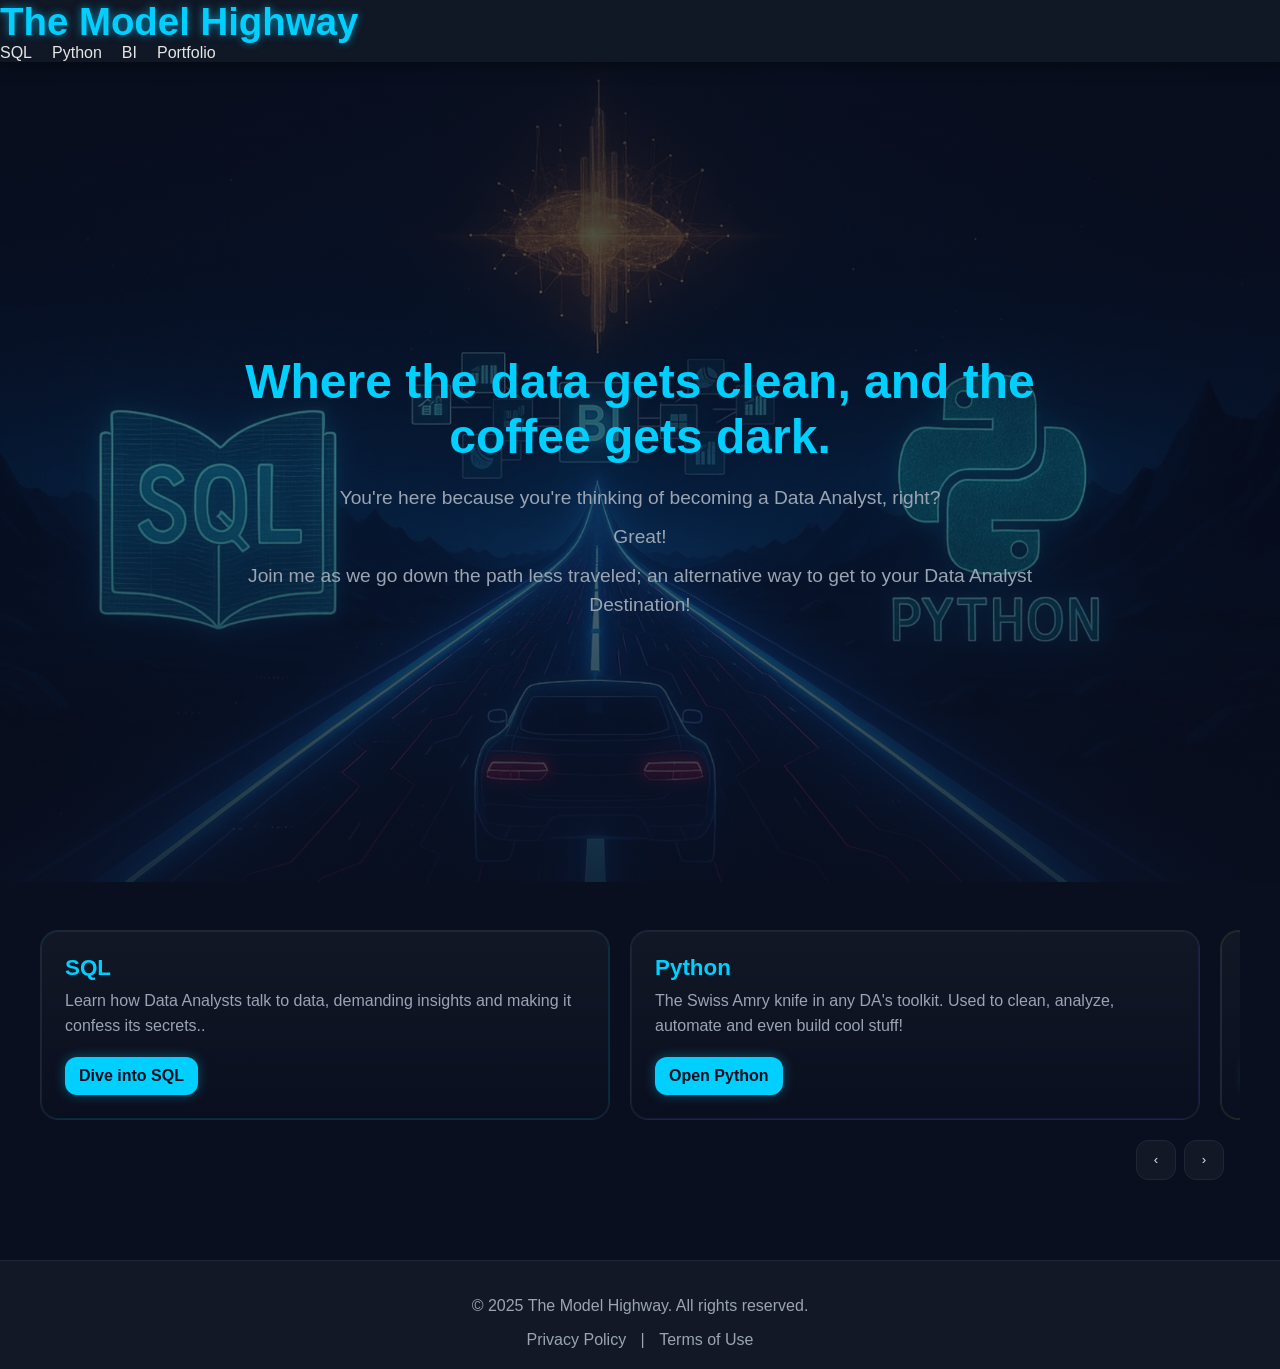
<file: index.html>
<!DOCTYPE html>
<html lang="en">
<head>
    <meta charset="UTF-8">
    <meta name="viewport" content="width=device-width, initial-scale=1.0">
    <title>Home - The Model Highway</title>
    <link rel="apple-touch-icon" sizes="180x180" href="images/apple-touch-icon.png">
    <link rel="icon" type="image/png" sizes="32x32" href="images/favicon-32x32.png">
    <link rel="icon" type="image/png" sizes="16x16" href="images/favicon-16x16.png">
    <link rel="manifest" href="images/site.webmanifest">
    <link rel="stylesheet" href="styles.css"> 
</head>
<body>

    <header>
        <div class="logo">
            <a href="index.html">The Model Highway</a>
        </div>
        
        <nav class="top-menu">
            <ul>
                <li><a href="sql.html">SQL</a></li>
                <li><a href="python.html">Python</a></li>
                <li><a href="bi.html">BI</a></li>
                <li><a href="portfolio.html">Portfolio</a></li>
            </ul>
        </nav>
    </header>

    <main>
       <section class="hero">
            <div class="hero-overlay">
                <div class="hero-content">
                    <h1>Where the data gets clean, and the coffee gets dark.</h1>
                    <p>You're here because you're thinking of becoming a Data Analyst, right?</p>
                    <p>Great!</p>
                    <p>Join me as we go down the path less traveled; an alternative way to get to your Data Analyst Destination!</p>
                </div>
            </div>
        </section>
        
        <section class="features" aria-label="Explore sections">
          <div class="cards" id="cards">
            <article class="card sql">
              <h3>SQL</h3>
              <p>Learn how Data Analysts talk to data, demanding insights and making it confess its secrets..</p>
              <a class="btn" href="sql.html">Dive into SQL</a>
            </article>

            <article class="card python">
              <h3>Python</h3>
              <p>The Swiss Amry knife in any DA's toolkit. Used to clean, analyze, automate and even build cool stuff!</p>
              <a class="btn" href="python.html">Open Python</a>
            </article>

            <article class="card bi">
              <h3>BI</h3>
              <p>A fancy way to paint pretty pictures after your SQL and Python magic, in a way that the most dense exec can understand.</p>
              <a class="btn" href="bi.html">View BI</a>
            </article>

            <article class="card portfolio">
              <h3>Portfolio</h3>
              <p>Prove that you know your stuff by showing, instead of telling with a piece of expensive paper. </p>
              <a class="btn" href="portfolio.html">See Projects</a>
            </article>
          </div>

          <div class="carousel-controls">
            <button class="prev" aria-label="Previous">‹</button>
            <button class="next" aria-label="Next">›</button>
          </div>
        </section>

<!-- Tiny helper script for arrow buttons -->
<script>
  (function () {
    const scroller = document.getElementById('cards');
    const prev = document.querySelector('.carousel-controls .prev');
    const next = document.querySelector('.carousel-controls .next');
    const step = () => Math.max(320, Math.min(600, scroller.clientWidth * 0.9));

    prev.addEventListener('click', () => {
      scroller.scrollBy({ left: -step(), behavior: 'smooth' });
    });
    next.addEventListener('click', () => {
      scroller.scrollBy({ left: step(), behavior: 'smooth' });
    });
  })();
</script>
       

    </main>

    <footer>
        <p>&copy; 2025 The Model Highway. All rights reserved.</p>
        <div class="footer-links">
            <a href="privacy.html">Privacy Policy</a> | <a href="terms.html">Terms of Use</a>
        </div>
    </footer>

</body>
</html>
</file>
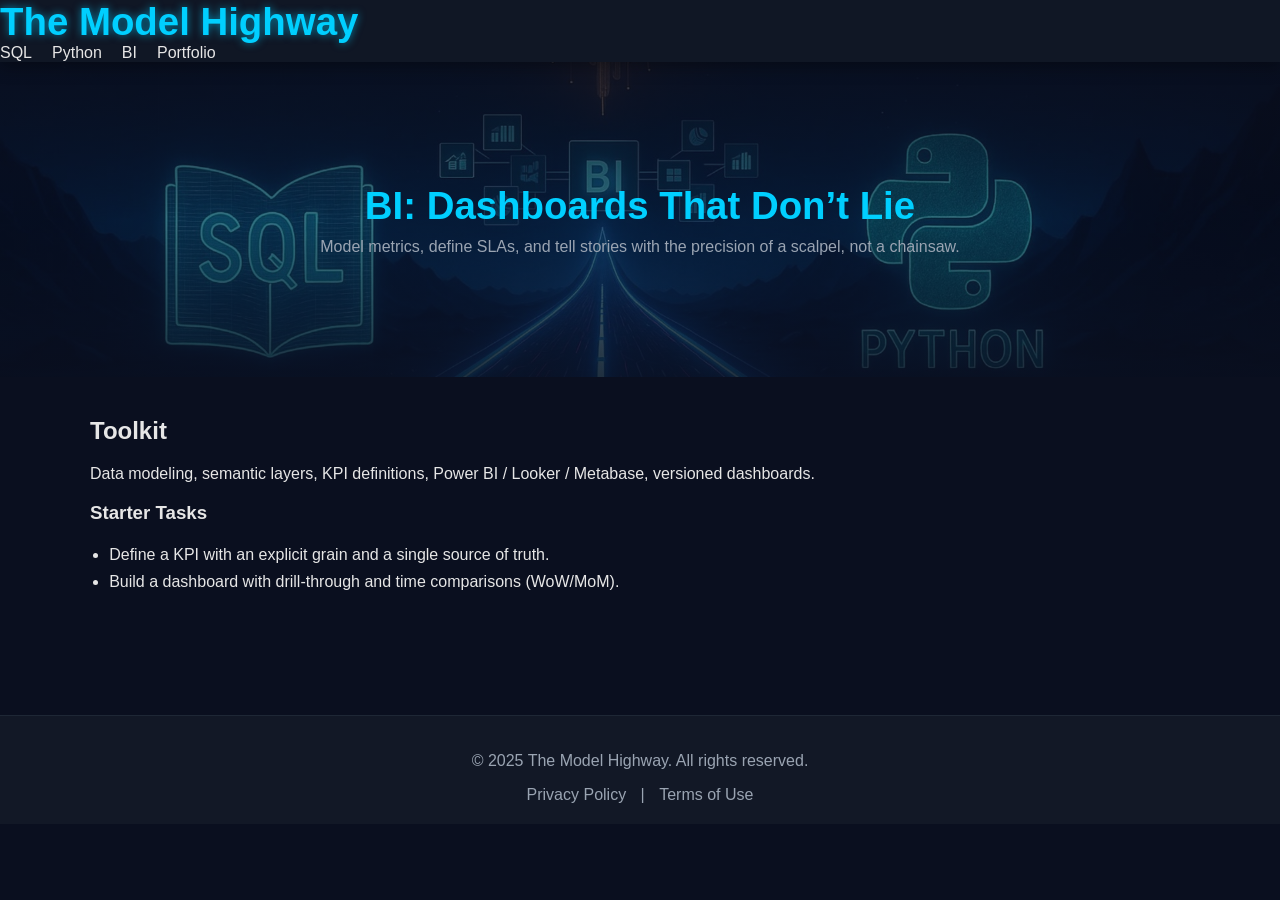
<file: bi.html>
<!DOCTYPE html>
<html lang="en">
<head>
    <meta charset="UTF-8">
    <meta name="viewport" content="width=device-width, initial-scale=1.0">
    <title>Home - The Model Highway</title>
    <link rel="apple-touch-icon" sizes="180x180" href="images/apple-touch-icon.png">
    <link rel="icon" type="image/png" sizes="32x32" href="images/favicon-32x32.png">
    <link rel="icon" type="image/png" sizes="16x16" href="images/favicon-16x16.png">
    <link rel="manifest" href="images/site.webmanifest">
    <link rel="stylesheet" href="styles.css"> 
</head>
<body>

    <header>
        <div class="logo">
            <a href="index.html">The Model Highway</a>
        </div>
        
        <nav class="top-menu">
            <ul>
                <li><a href="sql.html">SQL</a></li>
                <li><a href="python.html">Python</a></li>
                <li><a href="bi.html">BI</a></li>
                <li><a href="portfolio.html">Portfolio</a></li>
            </ul>
        </nav>
    </header>

<main>
  <section class="subhero">
    <div>
      <h1>BI: Dashboards That Don’t Lie</h1>
      <p>Model metrics, define SLAs, and tell stories with the precision of a scalpel, not a chainsaw.</p>
    </div>
  </section>

  <section class="page">
    <h2>Toolkit</h2>
    <p>Data modeling, semantic layers, KPI definitions, Power BI / Looker / Metabase, versioned dashboards.</p>

    <h3>Starter Tasks</h3>
    <ul>
      <li>Define a KPI with an explicit grain and a single source of truth.</li>
      <li>Build a dashboard with drill-through and time comparisons (WoW/MoM).</li>
    </ul>
  </section>
</main>

<footer>
  <p>&copy; 2025 The Model Highway. All rights reserved.</p>
  <div class="footer-links">
    <a href="privacy.html">Privacy Policy</a> | <a href="terms.html">Terms of Use</a>
  </div>
</footer>

</body>
</html>
</file>
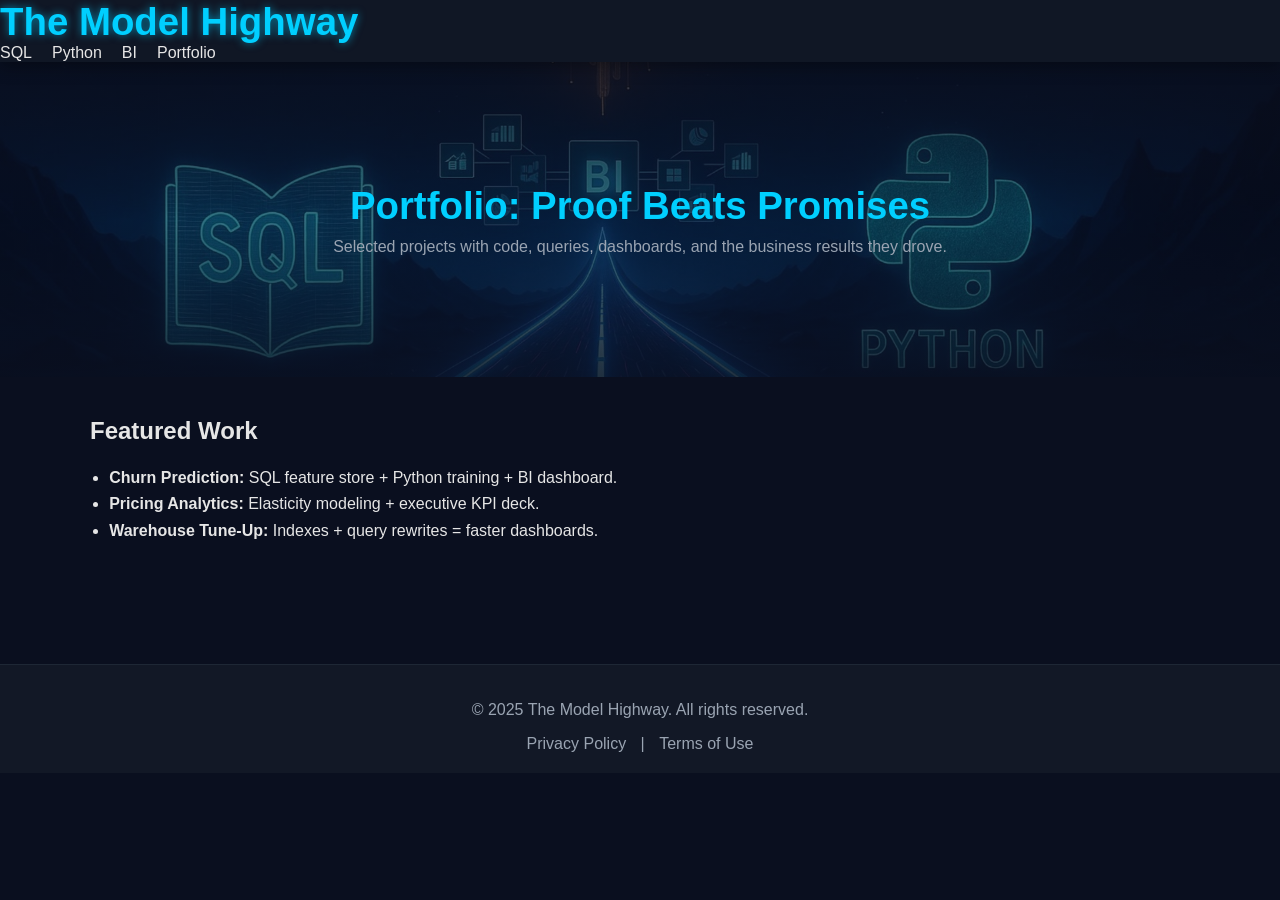
<file: portfolio.html>
<!DOCTYPE html>
<html lang="en">
<head>
    <meta charset="UTF-8">
    <meta name="viewport" content="width=device-width, initial-scale=1.0">
    <title>Home - The Model Highway</title>
    <link rel="apple-touch-icon" sizes="180x180" href="images/apple-touch-icon.png">
    <link rel="icon" type="image/png" sizes="32x32" href="images/favicon-32x32.png">
    <link rel="icon" type="image/png" sizes="16x16" href="images/favicon-16x16.png">
    <link rel="manifest" href="images/site.webmanifest">
    <link rel="stylesheet" href="styles.css"> 
</head>
<body>

    <header>
        <div class="logo">
            <a href="index.html">The Model Highway</a>
        </div>
        
        <nav class="top-menu">
            <ul>
                <li><a href="sql.html">SQL</a></li>
                <li><a href="python.html">Python</a></li>
                <li><a href="bi.html">BI</a></li>
                <li><a href="portfolio.html">Portfolio</a></li>
            </ul>
        </nav>
    </header>
<main>
  <section class="subhero">
    <div>
      <h1>Portfolio: Proof Beats Promises</h1>
      <p>Selected projects with code, queries, dashboards, and the business results they drove.</p>
    </div>
  </section>

  <section class="page">
    <h2>Featured Work</h2>
    <ul>
      <li><strong>Churn Prediction:</strong> SQL feature store + Python training + BI dashboard.</li>
      <li><strong>Pricing Analytics:</strong> Elasticity modeling + executive KPI deck.</li>
      <li><strong>Warehouse Tune-Up:</strong> Indexes + query rewrites = faster dashboards.</li>
    </ul>
  </section>
</main>

<footer>
  <p>&copy; 2025 The Model Highway. All rights reserved.</p>
  <div class="footer-links">
    <a href="privacy.html">Privacy Policy</a> | <a href="terms.html">Terms of Use</a>
  </div>
</footer>

</body>
</html>
</file>
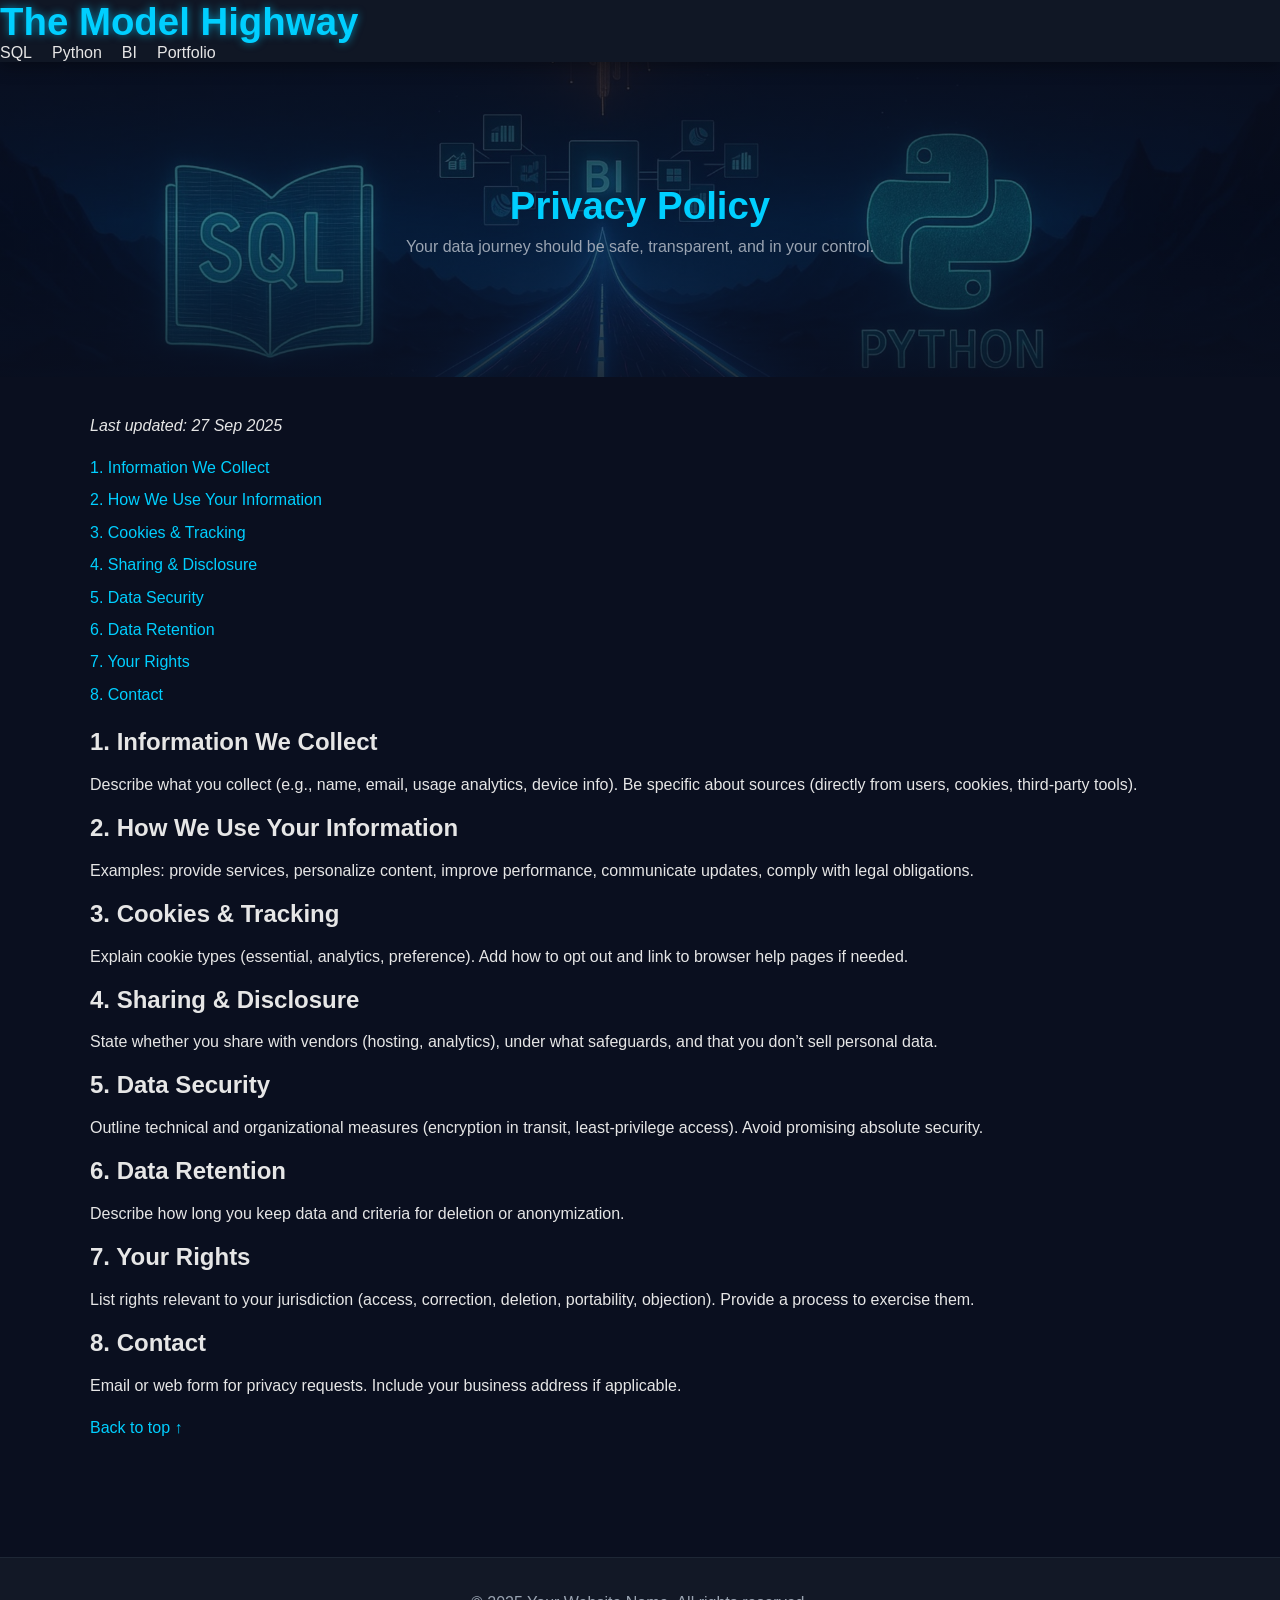
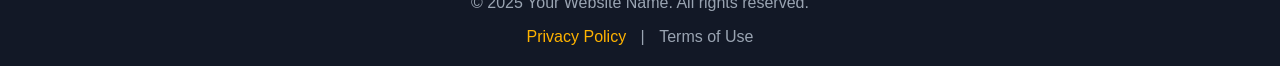
<file: privacy.html>
<!DOCTYPE html>
<html lang="en">
<head>
    <meta charset="UTF-8">
    <meta name="viewport" content="width=device-width, initial-scale=1.0">
    <title>Privacy Policy - The Model Highway</title>
    <link rel="apple-touch-icon" sizes="180x180" href="images/apple-touch-icon.png">
    <link rel="icon" type="image/png" sizes="32x32" href="images/favicon-32x32.png">
    <link rel="icon" type="image/png" sizes="16x16" href="images/favicon-16x16.png">
    <link rel="manifest" href="images/site.webmanifest">
    <link rel="stylesheet" href="styles.css"> 
</head>
<body>

    <header>
        <div class="logo">
            <a href="index.html">The Model Highway</a>
        </div>
        
        <nav class="top-menu">
            <ul>
                <li><a href="sql.html">SQL</a></li>
                <li><a href="python.html">Python</a></li>
                <li><a href="bi.html">BI</a></li>
                <li><a href="portfolio.html">Portfolio</a></li>
            </ul>
        </nav>
    </header>

<main>
  <section class="subhero">
    <div>
      <h1>Privacy Policy</h1>
      <p>Your data journey should be safe, transparent, and in your control.</p>
    </div>
  </section>

  <section class="page" id="top">
    <p><em>Last updated: 27 Sep 2025</em></p>

    <nav aria-label="Privacy sections" style="margin:20px 0;">
      <ul>
        <li><a href="#what-we-collect">1. Information We Collect</a></li>
        <li><a href="#how-we-use">2. How We Use Your Information</a></li>
        <li><a href="#cookies">3. Cookies & Tracking</a></li>
        <li><a href="#sharing">4. Sharing & Disclosure</a></li>
        <li><a href="#security">5. Data Security</a></li>
        <li><a href="#retention">6. Data Retention</a></li>
        <li><a href="#rights">7. Your Rights</a></li>
        <li><a href="#contact">8. Contact</a></li>
      </ul>
    </nav>

    <h2 id="what-we-collect">1. Information We Collect</h2>
    <p>Describe what you collect (e.g., name, email, usage analytics, device info). Be specific about sources (directly from users, cookies, third-party tools).</p>

    <h2 id="how-we-use">2. How We Use Your Information</h2>
    <p>Examples: provide services, personalize content, improve performance, communicate updates, comply with legal obligations.</p>

    <h2 id="cookies">3. Cookies & Tracking</h2>
    <p>Explain cookie types (essential, analytics, preference). Add how to opt out and link to browser help pages if needed.</p>

    <h2 id="sharing">4. Sharing & Disclosure</h2>
    <p>State whether you share with vendors (hosting, analytics), under what safeguards, and that you don’t sell personal data.</p>

    <h2 id="security">5. Data Security</h2>
    <p>Outline technical and organizational measures (encryption in transit, least-privilege access). Avoid promising absolute security.</p>

    <h2 id="retention">6. Data Retention</h2>
    <p>Describe how long you keep data and criteria for deletion or anonymization.</p>

    <h2 id="rights">7. Your Rights</h2>
    <p>List rights relevant to your jurisdiction (access, correction, deletion, portability, objection). Provide a process to exercise them.</p>

    <h2 id="contact">8. Contact</h2>
    <p>Email or web form for privacy requests. Include your business address if applicable.</p>

    <p style="margin-top:24px;"><a href="#top">Back to top ↑</a></p>
  </section>
</main>

<footer>
  <p>&copy; 2025 Your Website Name. All rights reserved.</p>
  <div class="footer-links">
    <a class="active" href="privacy.html">Privacy Policy</a> | <a href="terms.html">Terms of Use</a>
  </div>
</footer>

</body>
</html>
</file>
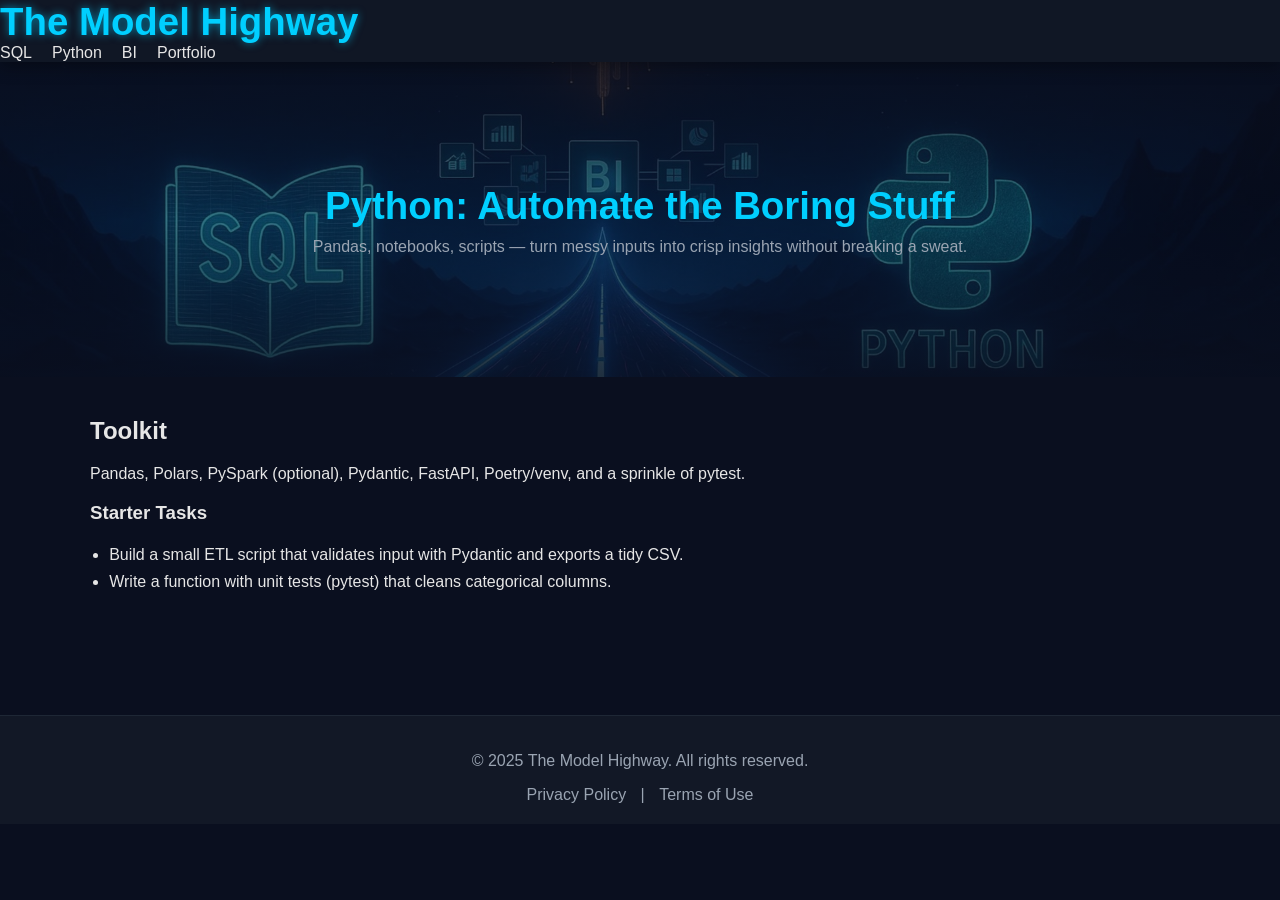
<file: python.html>
<!DOCTYPE html>
<html lang="en">
<head>
    <meta charset="UTF-8">
    <meta name="viewport" content="width=device-width, initial-scale=1.0">
    <title>Python - The Model Highway</title>
    <link rel="apple-touch-icon" sizes="180x180" href="images/apple-touch-icon.png">
    <link rel="icon" type="image/png" sizes="32x32" href="images/favicon-32x32.png">
    <link rel="icon" type="image/png" sizes="16x16" href="images/favicon-16x16.png">
    <link rel="manifest" href="images/site.webmanifest">
    <link rel="stylesheet" href="styles.css"> 
</head>
<body>

    <header>
        <div class="logo">
            <a href="index.html">The Model Highway</a>
        </div>
        
        <nav class="top-menu">
            <ul>
                <li><a href="sql.html">SQL</a></li>
                <li><a href="python.html">Python</a></li>
                <li><a href="bi.html">BI</a></li>
                <li><a href="portfolio.html">Portfolio</a></li>
            </ul>
        </nav>
    </header>
    
<main>
  <section class="subhero">
    <div>
      <h1>Python: Automate the Boring Stuff</h1>
      <p>Pandas, notebooks, scripts — turn messy inputs into crisp insights without breaking a sweat.</p>
    </div>
  </section>

  <section class="page">
    <h2>Toolkit</h2>
    <p>Pandas, Polars, PySpark (optional), Pydantic, FastAPI, Poetry/venv, and a sprinkle of pytest.</p>

    <h3>Starter Tasks</h3>
    <ul>
      <li>Build a small ETL script that validates input with Pydantic and exports a tidy CSV.</li>
      <li>Write a function with unit tests (pytest) that cleans categorical columns.</li>
    </ul>
  </section>
</main>

<footer>
  <p>&copy; 2025 The Model Highway. All rights reserved.</p>
  <div class="footer-links">
    <a href="privacy.html">Privacy Policy</a> | <a href="terms.html">Terms of Use</a>
  </div>
</footer>

</body>
</html>
</file>
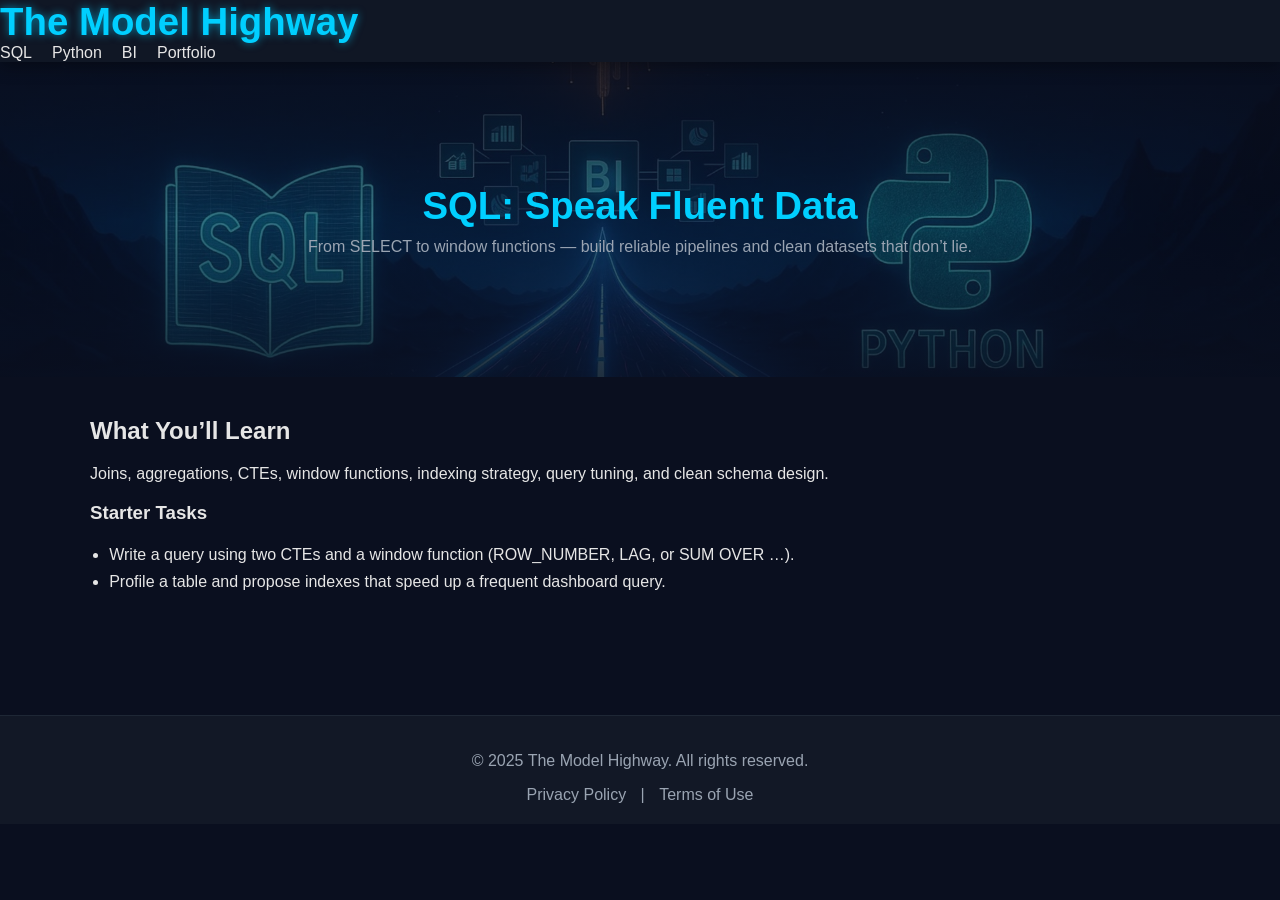
<file: sql.html>
<!DOCTYPE html>
<html lang="en">
<head>
    <meta charset="UTF-8">
    <meta name="viewport" content="width=device-width, initial-scale=1.0">
    <title>SQL - The Model Highway</title>
    <link rel="apple-touch-icon" sizes="180x180" href="images/apple-touch-icon.png">
    <link rel="icon" type="image/png" sizes="32x32" href="images/favicon-32x32.png">
    <link rel="icon" type="image/png" sizes="16x16" href="images/favicon-16x16.png">
    <link rel="manifest" href="images/site.webmanifest">
    <link rel="stylesheet" href="styles.css"> 
</head>
<body>

    <header>
        <div class="logo">
            <a href="index.html">The Model Highway</a>
        </div>
        
        <nav class="top-menu">
            <ul>
                <li><a href="sql.html">SQL</a></li>
                <li><a href="python.html">Python</a></li>
                <li><a href="bi.html">BI</a></li>
                <li><a href="portfolio.html">Portfolio</a></li>
            </ul>
        </nav>
    </header>

<main>
  <section class="subhero">
    <div>
      <h1>SQL: Speak Fluent Data</h1>
      <p>From SELECT to window functions — build reliable pipelines and clean datasets that don’t lie.</p>
    </div>
  </section>

  <section class="page">
    <h2>What You’ll Learn</h2>
    <p>Joins, aggregations, CTEs, window functions, indexing strategy, query tuning, and clean schema design.</p>

    <h3>Starter Tasks</h3>
    <ul>
      <li>Write a query using two CTEs and a window function (ROW_NUMBER, LAG, or SUM OVER …).</li>
      <li>Profile a table and propose indexes that speed up a frequent dashboard query.</li>
    </ul>
  </section>
</main>

<footer>
  <p>&copy; 2025 The Model Highway. All rights reserved.</p>
  <div class="footer-links">
    <a href="privacy.html">Privacy Policy</a> | <a href="terms.html">Terms of Use</a>
  </div>
</footer>

</body>
</html>
</file>
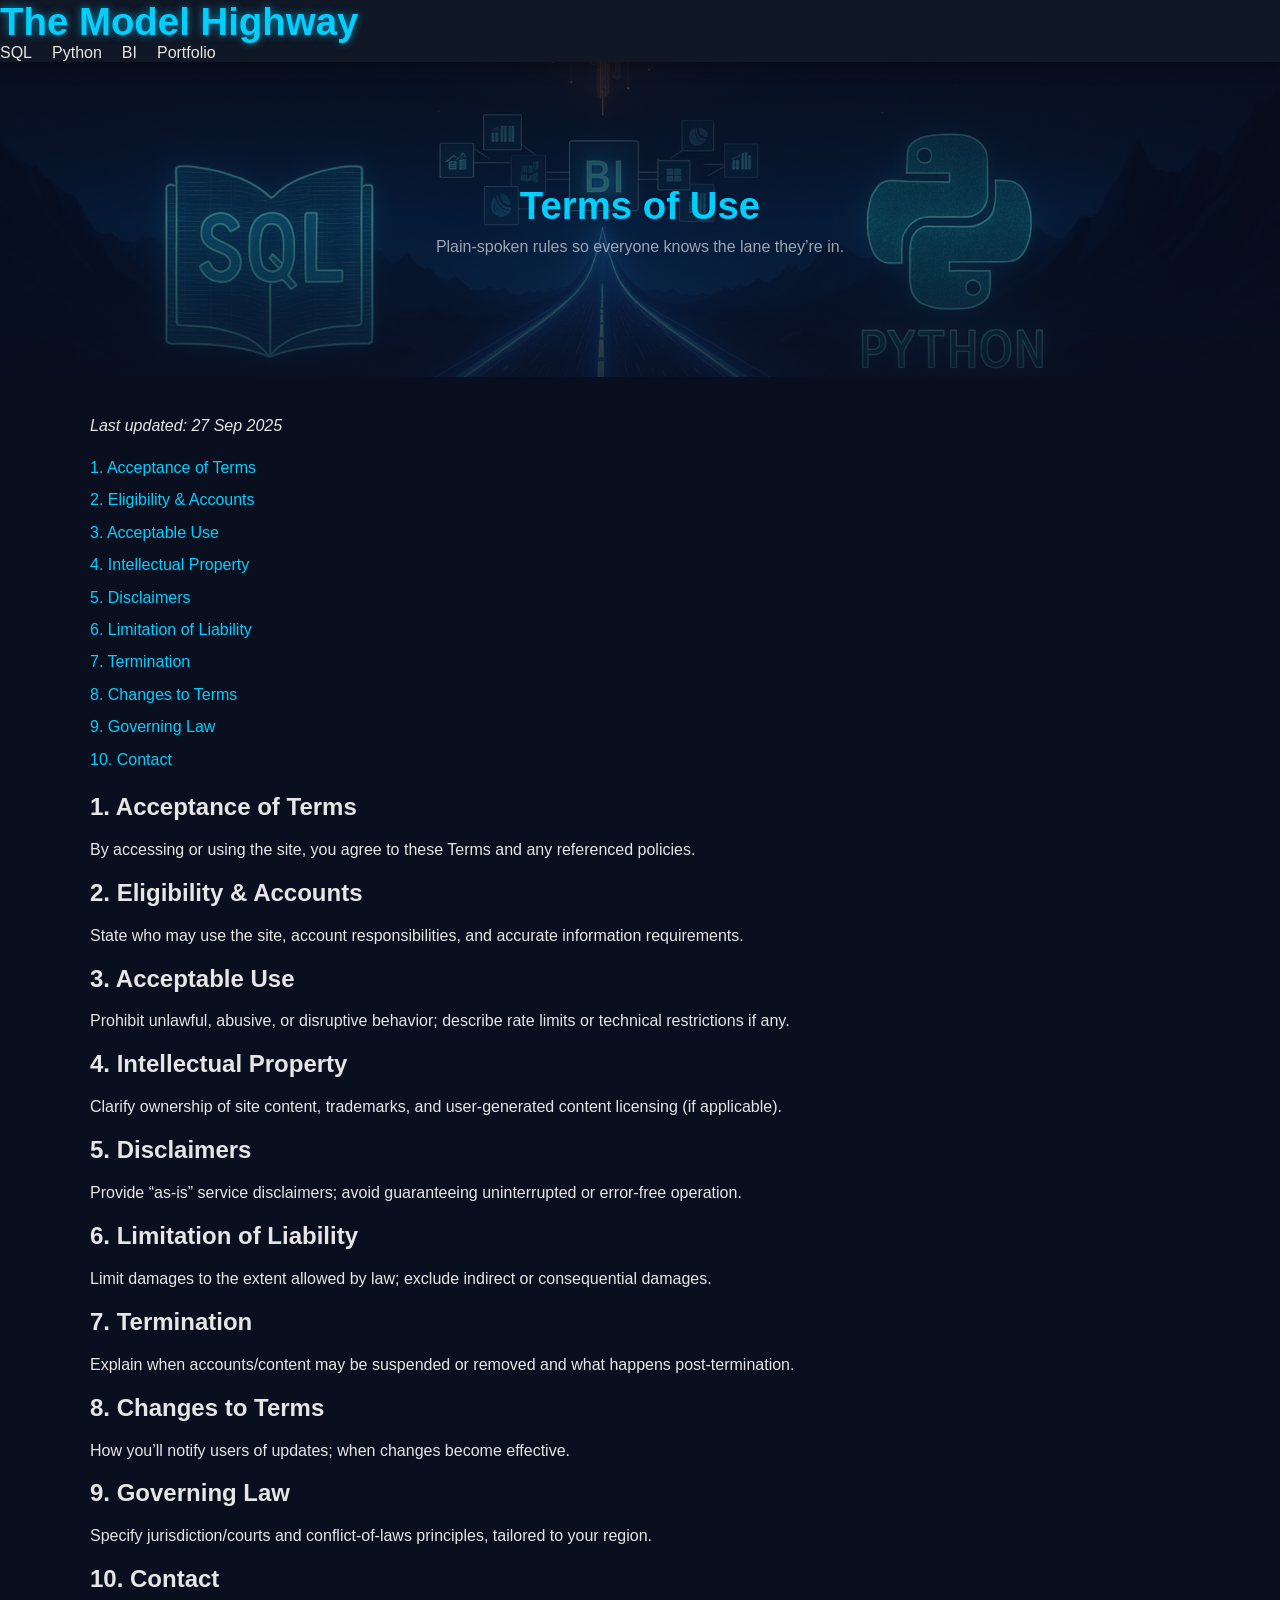
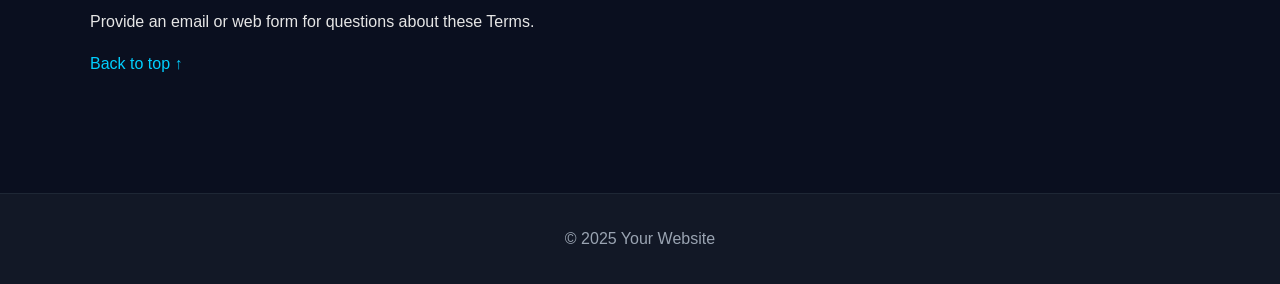
<file: terms.html>
<!DOCTYPE html>
<html lang="en">
<head>
    <meta charset="UTF-8">
    <meta name="viewport" content="width=device-width, initial-scale=1.0">
    <title>Terms of Use - The Model Highway</title>
    <link rel="apple-touch-icon" sizes="180x180" href="images/apple-touch-icon.png">
    <link rel="icon" type="image/png" sizes="32x32" href="images/favicon-32x32.png">
    <link rel="icon" type="image/png" sizes="16x16" href="images/favicon-16x16.png">
    <link rel="manifest" href="images/site.webmanifest">
    <link rel="stylesheet" href="styles.css"> 
</head>
<body>

    <header>
        <div class="logo">
            <a href="index.html">The Model Highway</a>
        </div>
        
        <nav class="top-menu">
            <ul>
                <li><a href="sql.html">SQL</a></li>
                <li><a href="python.html">Python</a></li>
                <li><a href="bi.html">BI</a></li>
                <li><a href="portfolio.html">Portfolio</a></li>
            </ul>
        </nav>
    </header>

<main>
  <section class="subhero">
    <div>
      <h1>Terms of Use</h1>
      <p>Plain-spoken rules so everyone knows the lane they’re in.</p>
    </div>
  </section>

  <section class="page" id="top">
    <p><em>Last updated: 27 Sep 2025</em></p>

    <nav aria-label="Terms sections" style="margin:20px 0;">
      <ul>
        <li><a href="#acceptance">1. Acceptance of Terms</a></li>
        <li><a href="#eligibility">2. Eligibility & Accounts</a></li>
        <li><a href="#use">3. Acceptable Use</a></li>
        <li><a href="#ip">4. Intellectual Property</a></li>
        <li><a href="#warranty">5. Disclaimers</a></li>
        <li><a href="#liability">6. Limitation of Liability</a></li>
        <li><a href="#termination">7. Termination</a></li>
        <li><a href="#changes">8. Changes to Terms</a></li>
        <li><a href="#law">9. Governing Law</a></li>
        <li><a href="#contact">10. Contact</a></li>
      </ul>
    </nav>

    <h2 id="acceptance">1. Acceptance of Terms</h2>
    <p>By accessing or using the site, you agree to these Terms and any referenced policies.</p>

    <h2 id="eligibility">2. Eligibility & Accounts</h2>
    <p>State who may use the site, account responsibilities, and accurate information requirements.</p>

    <h2 id="use">3. Acceptable Use</h2>
    <p>Prohibit unlawful, abusive, or disruptive behavior; describe rate limits or technical restrictions if any.</p>

    <h2 id="ip">4. Intellectual Property</h2>
    <p>Clarify ownership of site content, trademarks, and user-generated content licensing (if applicable).</p>

    <h2 id="warranty">5. Disclaimers</h2>
    <p>Provide “as-is” service disclaimers; avoid guaranteeing uninterrupted or error-free operation.</p>

    <h2 id="liability">6. Limitation of Liability</h2>
    <p>Limit damages to the extent allowed by law; exclude indirect or consequential damages.</p>

    <h2 id="termination">7. Termination</h2>
    <p>Explain when accounts/content may be suspended or removed and what happens post-termination.</p>

    <h2 id="changes">8. Changes to Terms</h2>
    <p>How you’ll notify users of updates; when changes become effective.</p>

    <h2 id="law">9. Governing Law</h2>
    <p>Specify jurisdiction/courts and conflict-of-laws principles, tailored to your region.</p>

    <h2 id="contact">10. Contact</h2>
    <p>Provide an email or web form for questions about these Terms.</p>

    <p style="margin-top:24px;"><a href="#top">Back to top ↑</a></p>
  </section>
</main>

<footer>
  <p>&copy; 2025 Your Website
</file>
<file: styles.css>
/* === Dark Mode Base === */
body {
    background-color: #0A0F1F; /* Deep Space Black */
    color: #E6E6E6; /* White Smoke */
    font-family: 'Segoe UI', Tahoma, Geneva, Verdana, sans-serif;
    margin: 0;
    padding: 0;
}

/* === Header === */
header {
    position: sticky;   /* stays at top while scrolling */
    top: 0;
    z-index: 1000;
    backdrop-filter: saturate(120%) blur(6px);
    background: rgba(18, 24, 38, 0.92); /* same tone, slight transparency */
    box-shadow: 0 4px 16px rgba(0,0,0,0.35);
}

.logo {
    font-size: 1.5em;
    color: #00CFFF; /* Electric Neon Blue */
    font-weight: bold;
}

.logo a {
    text-decoration: none;
    color: #00CFFF; /* Neon Blue default */
    font-weight: bold;
    font-size: 1.6em;
    transition: color 0.4s ease, text-shadow 0.4s ease;
    cursor: pointer;
    text-shadow: 0 0 8px rgba(0, 207, 255, 0.6); /* subtle default glow */  
}

.logo a:hover {
    color: #FFB300; /* Golden Amber */
    text-shadow:
        0 0 10px rgba(255, 179, 0, 0.9),
        0 0 20px rgba(255, 179, 0, 0.7),
        0 0 30px rgba(0, 207, 255, 0.6); /* layered glow */

    animation: logoPulse 1.8s infinite alternate;    
}

@keyframes logoPulse {
    0% {
        text-shadow:
            0 0 10px rgba(255, 179, 0, 0.7),
            0 0 20px rgba(255, 179, 0, 0.4);
    }
    100% {
        text-shadow:
            0 0 20px rgba(255, 179, 0, 1),
            0 0 40px rgba(255, 179, 0, 0.8),
            0 0 60px rgba(0, 207, 255, 0.7);
    }
}

.top-menu ul {
    list-style: none;
    margin: 0;
    padding: 0;
    display: flex;
    gap: 20px;
}

.top-menu a.active {
    color: #FFB300; /* Golden Amber */
    border-bottom: 2px solid #FFB300;
    padding-bottom: 4px;
}

.top-menu a {
    text-decoration: none; /* Removes underline */
    color: #E6E6E6;
    transition: color 0.3s ease, border-bottom 0.3s ease;
}

.top-menu a:hover {
    color: #00CFFF; /* Neon blue hover */
    text-decoration: none; /* keep it clean */
}

/* === Hero Section === */
.hero {
    position: relative;
    height: min(100vh, 820px); /* Full screen, capped for extra-tall displays */
    background: url('images/hero-image.png') center center/cover no-repeat;
    display: flex;
    align-items: center;
    justify-content: center;
    text-align: center;
}

.hero-content {
    position: relative;
    z-index: 2;
    color: #E6E6E6;
    max-width: 800px;
    padding: 0 15px;
}


.hero h1 {
    font-size: clamp(2rem, 5vw, 3rem); /* scales with screen size */
    color: #00CFFF; /* Neon Blue */
    margin-bottom: 20px;
}

.hero p {
    font-size: clamp(1rem, 2.5vw, 1.2rem);
    color: #9AA4B2; /* Cool Gray */
    margin: 10px 0;
    line-height: 1.5;
}

.hero-overlay {
    position: absolute;
    inset: 0;
    background: linear-gradient(
        rgba(10, 15, 31, 0.85),  /* top dark fade */
        rgba(10, 15, 31, 0.55),  /* middle transparent */
        rgba(10, 15, 31, 0.85)   /* bottom dark fade */
    );
    display: flex;
    align-items: center;
    justify-content: center;
    padding: 20px;
}

/* === Inner page banner === */
.subhero {
    position: relative;
    height: clamp(220px, 35vh, 360px);
    background: linear-gradient(
        rgba(10, 15, 31, 0.85),
        rgba(10, 15, 31, 0.55),
        rgba(10, 15, 31, 0.85)
    ), url('images/hero-image.png') center/cover no-repeat;
    display: grid;
    place-items: center;
    text-align: center;
    padding: 0 16px;
}
.subhero h1 {
    margin: 0;
    font-size: clamp(1.8rem, 4vw, 2.4rem);
    color: #00CFFF;
}
.subhero p {
    margin: 10px 0 0;
    color: #9AA4B2;
    max-width: 800px;
}
    
/* === Footer === */
footer {
    background: #121826;
    text-align: center;
    padding: 20px;
    border-top: 1px solid #1E2735;
    color: #9AA4B2;
}

.footer-links a {
    color: #9AA4B2;
    text-decoration: none;
    margin: 0 10px;
    transition: color 0.3s ease;
}

.footer-links a:hover {
    color: #00CFFF;
}

.footer-links a.active {
    color: #FFB300; /* Golden amber for active state */
}

/* === Mobile Responsive === */
@media (max-width: 768px) {
    .hero {
        height: 80vh; /* slightly shorter for phones */
    }

    .hero-content {
        max-width: 95%;
    }
}
    
/* Page content wrapper */
.page {
    max-width: 1100px;
    margin: 40px auto;
    padding: 0 16px 64px;
}

.page ul {
  padding-left: 1.2rem;
  line-height: 1.65;
}
.page nav ul {
  list-style: none;
  padding-left: 0;
}
.page nav ul li {
  margin: 6px 0;
}
.page a {
  text-decoration: none;
  color: #00CFFF;
}
.page a:hover {
  color: #FFB300;
}

/* === Feature Cards Carousel === */
.features {
  position: relative;
  max-width: 1200px;
  margin: 48px auto 80px;
  padding: 0 16px;
}

.cards {
  display: flex;
  gap: 16px;
  overflow-x: auto;
  scroll-snap-type: x mandatory;
  scroll-padding: 16px;
  padding-bottom: 8px;
  -webkit-overflow-scrolling: touch;
}

/* Hide native scrollbar (keeps accessibility) */
.cards::-webkit-scrollbar { height: 8px; }
.cards::-webkit-scrollbar-thumb { background: #1E2735; border-radius: 8px; }
.cards { scrollbar-color: #1E2735 transparent; scrollbar-width: thin; }

.card {
  scroll-snap-align: start;
  min-width: clamp(260px, 65vw, 520px);
  background: linear-gradient(180deg, rgba(18,24,38,0.95) 0%, rgba(10,15,31,0.95) 100%);
  border: 1px solid #1E2735;
  border-radius: 18px;
  padding: 24px;
  box-shadow: 0 8px 24px rgba(0,0,0,0.35);
  transition: transform 0.25s ease, box-shadow 0.25s ease, border-color 0.25s ease;
}

.card:hover {
  transform: translateY(-4px);
  border-color: rgba(0,207,255,0.5);
  box-shadow:
    0 0 24px rgba(0,207,255,0.15),
    0 12px 32px rgba(0,0,0,0.45);
}

.card h3 {
  margin: 0 0 8px;
  font-size: 1.4rem;
  color: #00CFFF; /* Neon blue */
}

.card p {
  margin: 0 0 18px;
  color: #9AA4B2;
  line-height: 1.55;
}

/* Accent edge glow per topic (optional but pretty) */
.card.sql { box-shadow: inset 0 0 0 1px rgba(0,207,255,0.12); }
.card.python { box-shadow: inset 0 0 0 1px rgba(108,99,255,0.12); }
.card.bi { box-shadow: inset 0 0 0 1px rgba(255,179,0,0.12); }
.card.portfolio { box-shadow: inset 0 0 0 1px rgba(154,164,178,0.12); }

/* CTA button */
.btn {
  display: inline-block;
  background: #00CFFF;
  color: #0A0F1F;
  text-decoration: none;
  font-weight: 600;
  padding: 10px 14px;
  border-radius: 12px;
  transition: background 0.25s ease, transform 0.25s ease, box-shadow 0.25s ease;
  box-shadow: 0 0 12px rgba(0,207,255,0.35);
}

.btn:hover {
  background: #33DFFF;
  transform: translateY(-2px);
  box-shadow:
    0 0 18px rgba(0,207,255,0.45),
    0 6px 18px rgba(0,0,0,0.3);
}

/* Carousel arrow buttons */
.carousel-controls {
  display: flex;
  justify-content: flex-end;
  gap: 8px;
  margin-top: 12px;
  padding-right: 16px;
}

.carousel-controls button {
  width: 40px;
  height: 40px;
  border-radius: 12px;
  border: 1px solid #1E2735;
  background: #121826;
  color: #E6E6E6;
  cursor: pointer;
  transition: border-color 0.2s ease, box-shadow 0.2s ease, transform 0.2s ease, color 0.2s ease;
}

.carousel-controls button:hover {
  border-color: #00CFFF;
  color: #00CFFF;
  box-shadow: 0 0 12px rgba(0,207,255,0.25);
  transform: translateY(-1px);
}

/* Responsive spacing */
@media (min-width: 900px) {
  .cards { gap: 20px; }
  .card { min-width: 520px; }
}
</file>
